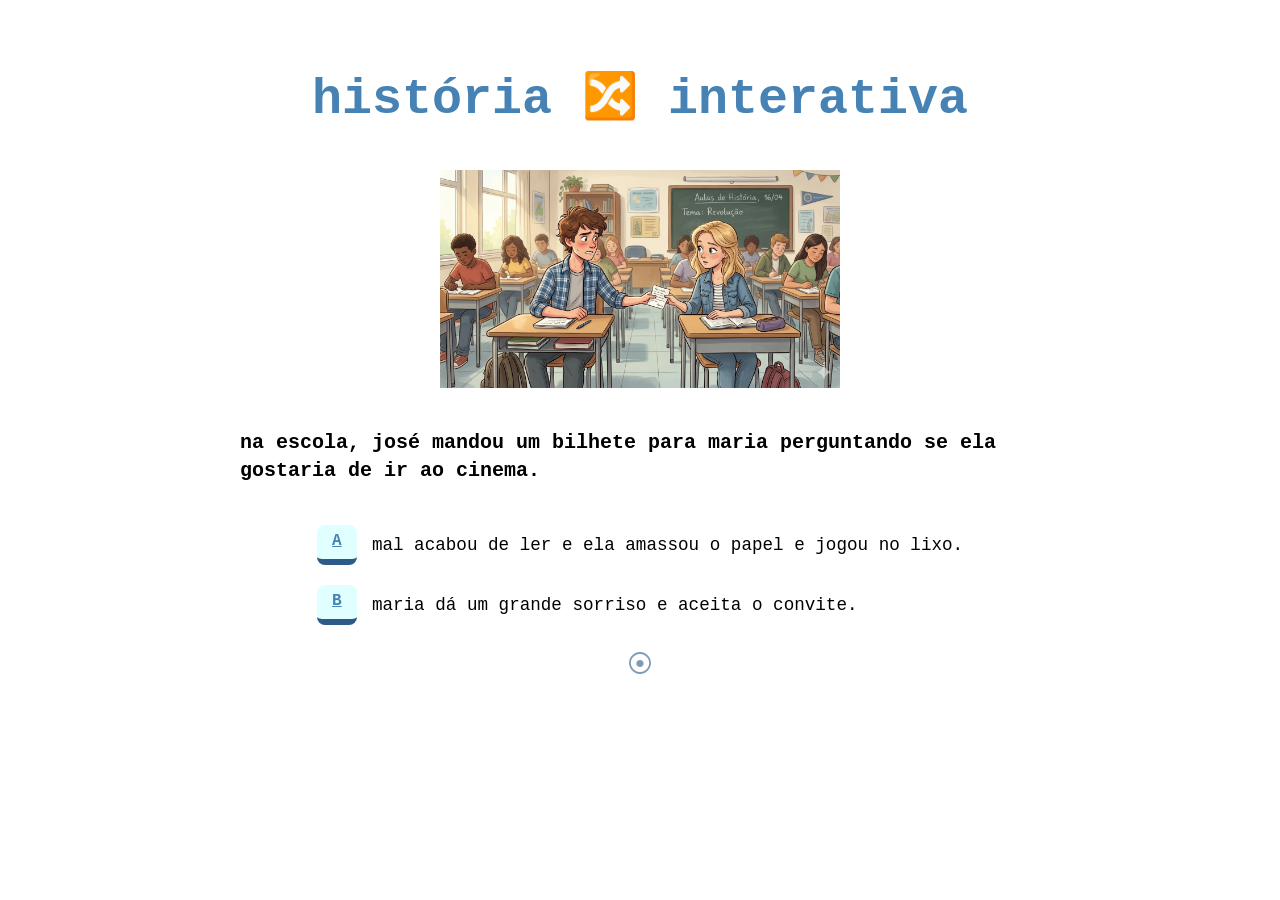
<file: index.html>
<!DOCTYPE html>
<html lang="pt-br">
<head>
<meta charset="UTF-8">
<meta name="viewport" content="width=device-width, initial-scale=1.0">
<title>história interativa</title>
<link rel="icon" type="image/png" href="./favicon.png">
<link rel="stylesheet" href="style.css">
</head>

<body>

    <main id="container">

        <h1>história <a href="index.html" class="link-home"><span class="divisor">🔀</span></a> interativa</h1>

            <div class="imagem"><img src="./escolha0.png"></div>

            <div class="texto" id="texto">
                <h2>na escola, josé mandou um bilhete para maria perguntando se ela gostaria de ir ao cinema.</h2>
            </div>

        <div id="opcoes">
            <div class="linha-opcao">
            <a href="escolha1a.html" class="botao-escolha">A</a>
            <p>mal acabou de ler e ela amassou o papel e jogou no lixo.</p>
            </div>
            <div class="linha-opcao">
            <a href="escolha1b.html" class="botao-escolha">B</a>
            <p>maria dá um grande sorriso e aceita o convite.</p>
            </div>
        </div>

        <div id="area-inicio">
        <span class="icone-nascimento">⦿</span>
        </div>

    </main>

</body>
</html>
</file>
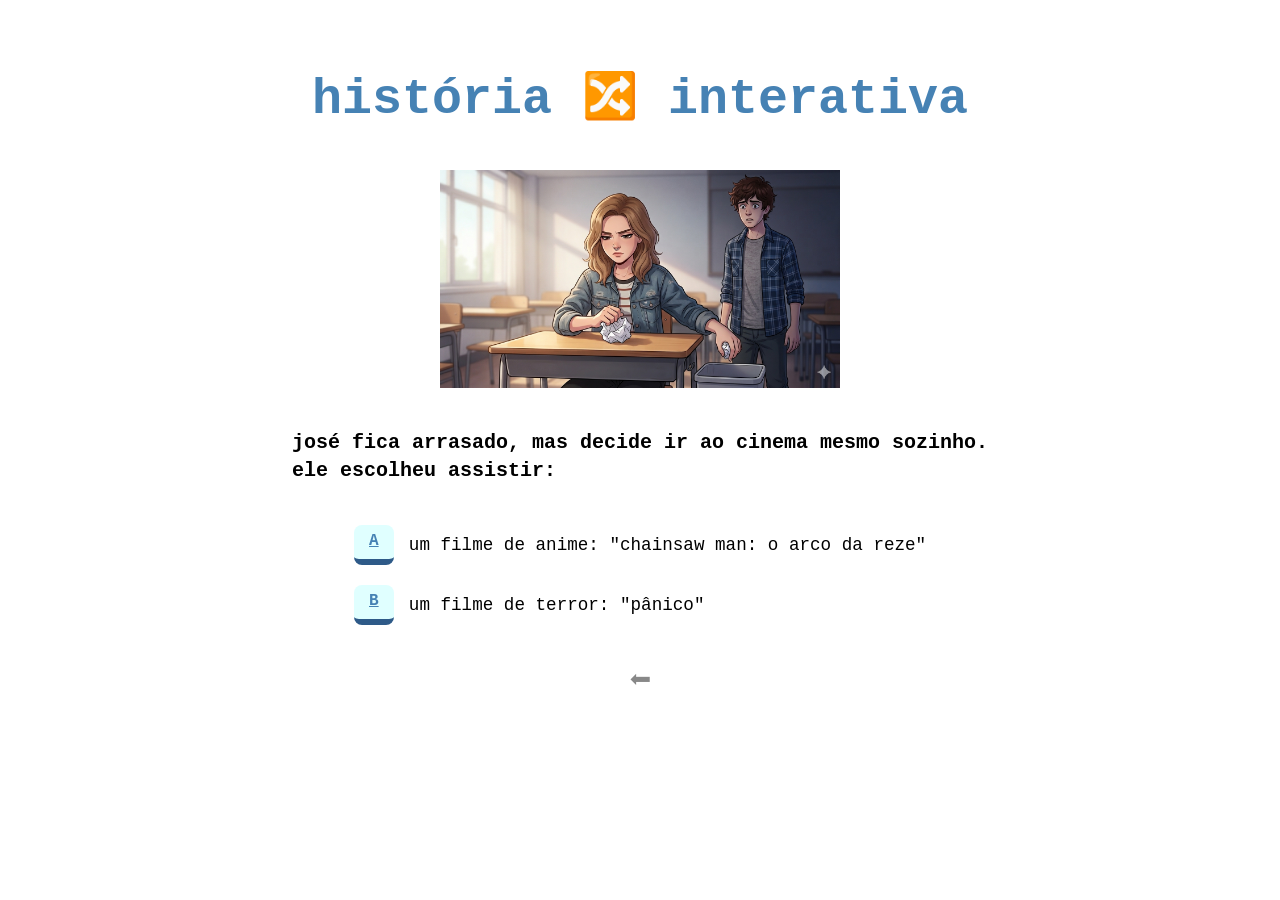
<file: escolha1a.html>
<!DOCTYPE html>
<html lang="pt-br">
<head>
<meta charset="UTF-8">
<meta name="viewport" content="width=device-width, initial-scale=1.0">
<title>história interativa</title>
<link rel="icon" type="image/png" href="./favicon.png">
<link rel="stylesheet" href="style.css">
</head>

<body>

    <main id="container">

        <h1>história <a href="index.html" class="link-home"><span class="divisor">🔀</span></a> interativa</h1>

            <div class="imagem"><img src="./escolha1a.png"></div>

            <div class="texto" id="texto">
                <h2>josé fica arrasado, mas decide ir ao cinema mesmo sozinho.<br>ele escolheu assistir:</h2>
            </div>

        <div id="opcoes">
            <div class="linha-opcao">
            <a href="escolha1a1a.html" class="botao-escolha">A</a>
            <p>um filme de anime: "chainsaw man: o arco da reze"</p>
            </div>
            <div class="linha-opcao">
            <a href="escolha1a1b.html" class="botao-escolha">B</a>
            <p>um filme de terror: "pânico"</p>
            </div>
        </div>

        <div id="area-voltar">
        <a href="#" onclick="window.history.back(); return false;" class="botao-voltar">
        ⬅
        </a>
</div>

    </main>

</body>
</html>
</file>
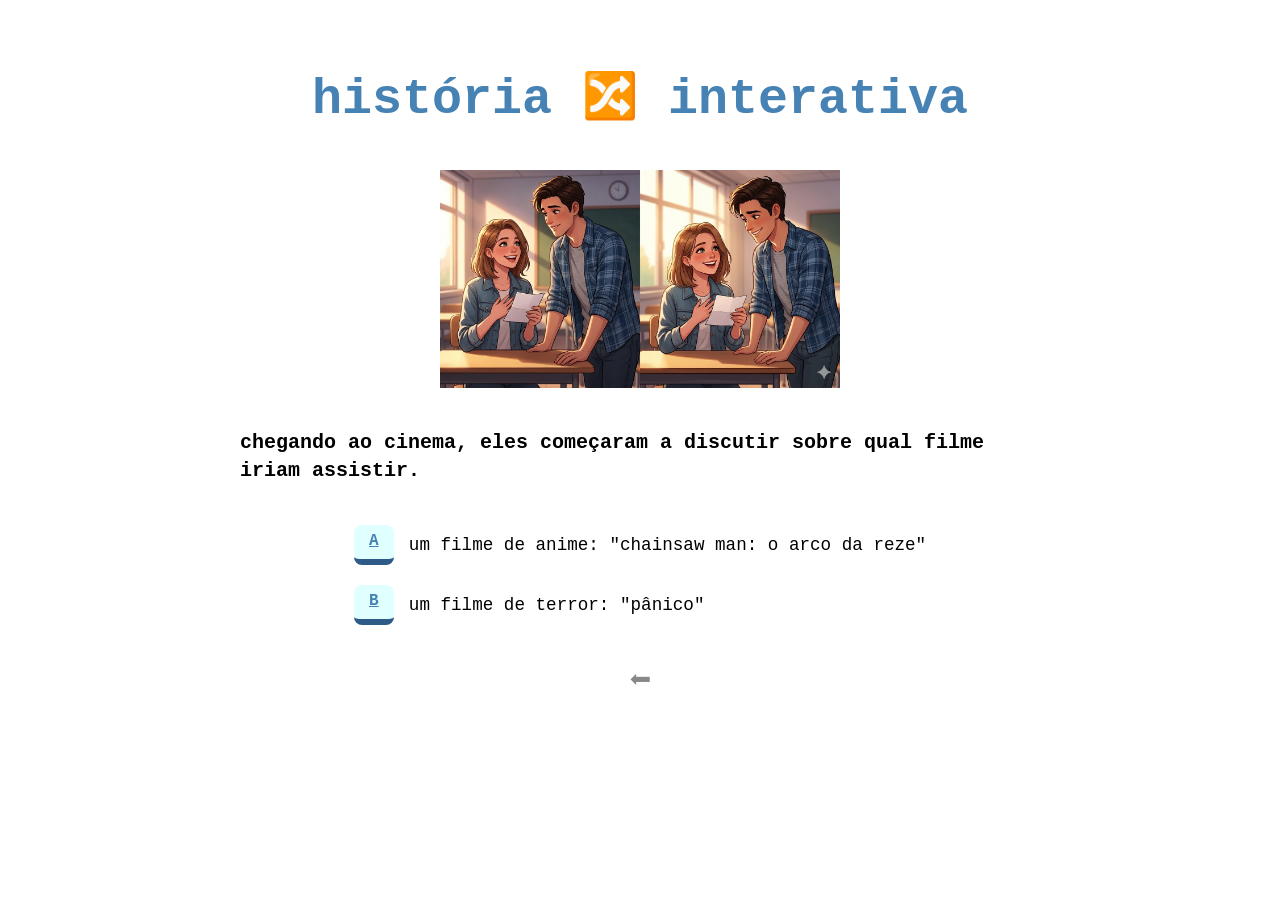
<file: escolha1b.html>
<!DOCTYPE html>
<html lang="pt-br">
<head>
<meta charset="UTF-8">
<meta name="viewport" content="width=device-width, initial-scale=1.0">
<title>história interativa</title>
<link rel="icon" type="image/png" href="./favicon.png">
<link rel="stylesheet" href="style.css">
</head>

<body>

    <main id="container">

        <h1>história <a href="index.html" class="link-home"><span class="divisor">🔀</span></a> interativa</h1>

            <div class="imagem"><img src="./escolha1b.png"></div>

            <div class="texto" id="texto">
                <h2>chegando ao cinema, eles começaram a discutir sobre qual filme iriam assistir.</h2>
            </div>

        <div id="opcoes">
            <div class="linha-opcao">
            <a href="escolha1b1a.html" class="botao-escolha">A</a>
            <p>um filme de anime: "chainsaw man: o arco da reze"</p>
            </div>
            <div class="linha-opcao">
            <a href="escolha1b1b.html" class="botao-escolha">B</a>
            <p>um filme de terror: "pânico"</p>
            </div>
        </div>

        <div id="area-voltar">
        <a href="#" onclick="window.history.back(); return false;" class="botao-voltar">
        ⬅
        </a>
</div>

    </main>

</body>
</html>
</file>
<file: style.css>
* { margin: 0; 
    padding-bottom: 0px; 
    box-sizing: border-box;
}

body {
    /* Garante que o texto nunca encoste nas bordas físicas do celular */
    padding: 20px; 
    line-height: 1.6; /* Aumenta o espaço entre as linhas, melhora muito a leitura no celular */
    font-size: 1.1rem; /* Um tamanho de fonte confortável para leitura em telas pequenas */
}

h1 {
color:steelblue;
font-family: 'Courier New', Courier, monospace;
font-size: 50px;
text-align: center;
margin-top: 40px;
margin-bottom: 10px;
} 

h2 {
color: black;
font-family: 'Courier New', Courier, monospace;
font-size: 20px;
text-align: center;
margin-top: 20px;
}

/* Ajuste geral da imagem para ser mais flexível */
img {
    max-width: 100%; /* Permite que ela cresça até o limite do container */
    width: 400px;    /* Tamanho ideal para PC */
    height: auto;
    display: block;
    margin: 20px auto;
}

/* Ajuste do parágrafo para não usar clamp fixo (melhor controle) */
p {
    font-size: 1.1rem;
}

#container {
    max-width: 800px;
    margin: 0 auto; /* O 'auto' nas laterais centraliza o bloco horizontalmente */
    display: flex;
    flex-direction: column; /* Coloca um item embaixo do outro */
    align-items: center;    /* Centraliza todos os itens (h1, texto, opções) */
    text-align: center;
    font-family: 'Courier New', Courier, monospace;
}

#texto {
    text-align: left;   /* Isso joga o texto para a esquerda */
    margin-top: 1px;   /* Um espaço entre o título e a premissa */
    margin-bottom: 40px; 
}

#texto h2 {
    text-align: left;   /* Garante que o h2 dentro da div também mude */
    line-height: 1.4;   /* Melhora a leitura do texto */
}

/* Aqui acontece a mágica do alinhamento */
.linha-opcao {
    display: flex;         /* Coloca os itens lado a lado */
    align-items: center;   /* Alinha verticalmente no centro */
    margin-bottom: 20px;   /* Espaço entre a opção A e a B */
    gap: 15px;            /* Espaço entre o botão e o texto */
}

.botao-escolha {
    width: 40px;       /* Diminuímos de 60 para 50 */
    height: 40px;      /* Mantemos igual para continuar quadrado */
    font-size: 1.0rem; /* Diminuímos a letra de 1.5 para 1.2 */
    display: inline-flex; /* Mantém o comportamento de alinhamento */
    justify-content: center;
    align-items: center;
    padding: 0;           /* Removemos o padding para não esticar o quadrado */
    
    cursor: pointer;
    font-weight: bold;
    background: lightcyan;
    color: steelblue;
    border: none;
    border-radius: 8px;
    border-bottom: 6px solid #2e5a88;
    transition: none;
}

.botao-escolha:hover {
    background-color: lightpink;
}

/* 3. O efeito de "Afundar" ao clicar */
.botao-escolha:active {
/* Em vez de diminuir a borda, apenas descemos o botão */
    transform: translateY(4px);
    
    /* Opcional: clareamos a sombra para dar efeito de pressão */
    border-bottom-color: #3e79b5;
}

.divisor {
    font-size: 0.9em;
    color: steelblue; /* O azul que você já usa */
    display: inline-block; /* Importante para animações funcionarem bem */
    vertical-align: middle;
    
    /* Chamada da animação: nome | duração | modo | repetição */
    animation: brilhoPulsante 2s ease-in-out infinite alternate;
}

/* O "roteiro" da animação */
@keyframes brilhoPulsante {
    from {
        /* Brilho suave e mais próximo da runa */
        text-shadow: 0 0 5px rgba(46, 90, 136, 0.4),
                     0 0 10px rgba(46, 90, 136, 0.2);
    }
    to {
        /* Brilho intenso, expandido e mais claro */
        text-shadow: 0 0 15px rgba(100, 149, 237, 0.9), /* Um azul mais claro aqui */
                     0 0 25px rgba(46, 90, 136, 0.6);
    }
}

.botao-voltar {
    display: inline-block;
    color: #888; /* Cor cinza original */
    text-decoration: none;
    font-size: 2.1em;
    font-weight: bold;
    background: none;
    border: none; /* Garante que não há borda */
    padding: 8px 15px;
    transition: color 0.2s ease, transform 0.1s ease; /* Transições suaves */
    cursor: pointer;
}

/* Efeito ao passar o rato (Hover) */
.botao-voltar:hover {
    color: #2e5a88; /* Muda para o azul da tua identidade visual */
}

/* Efeito ao clicar (Active) - O "Afundar" */
.botao-voltar:active {
    color: steelblue; /* Um azul mais escuro para simular pressão */
    transform: translateY(3px); /* Desloca a seta 3 pixéis para baixo */
}

#area-inicio {
    text-align: center;
    padding-bottom: 30px;
    opacity: 0.6; /* Deixa um pouco mais discreto que o título */
}

.icone-nascimento {
    font-size: 1.5em;
    color: #2e5a88;
    display: inline-block;
    animation: batidaCoracao 3s infinite ease-in-out;
}

@keyframes batidaCoracao {
    0% { transform: scale(1); filter: brightness(1); }
    15% { transform: scale(1.2); filter: brightness(1.2); }
    30% { transform: scale(1); filter: brightness(1); }
    45% { transform: scale(1.15); filter: brightness(1.1); }
    100% { transform: scale(1); filter: brightness(1); }
}

/* --- MEDIA QUERY CORRIGIDA --- */
@media (max-width: 600px) {
    body {
        padding: 15px; 
    }

    h1 {
        font-size: 1.8rem !important; 
        margin-top: 20px;
    }

    h2 {
        font-size: 1.1rem; 
    }

    img {
        width: 90%; 
    }

    p {
        font-size: 0.95rem; 
    }

    .linha-opcao {
        flex-direction: column; 
        align-items: center;
        text-align: center;
        gap: 10px;
        margin-bottom: 30px;
    }

    .botao-escolha {
        width: 40px !important;   
        height: 40px !important;  
        padding: 0 !important;    
        display: flex !important; 
        justify-content: center;
        align-items: center;
        font-size: 1.0rem;
        flex-shrink: 0;           
    }

    .linha-opcao p {
        text-align: center;
        margin: 0;
        max-width: 90%;        
        font-size: 0.95rem;
        line-height: 1.4;
    }
} /* <--- ESTA CHAVE FECHA A MEDIA QUERY E DEVE FICAR NO FINAL DE TUDO */
</file>
